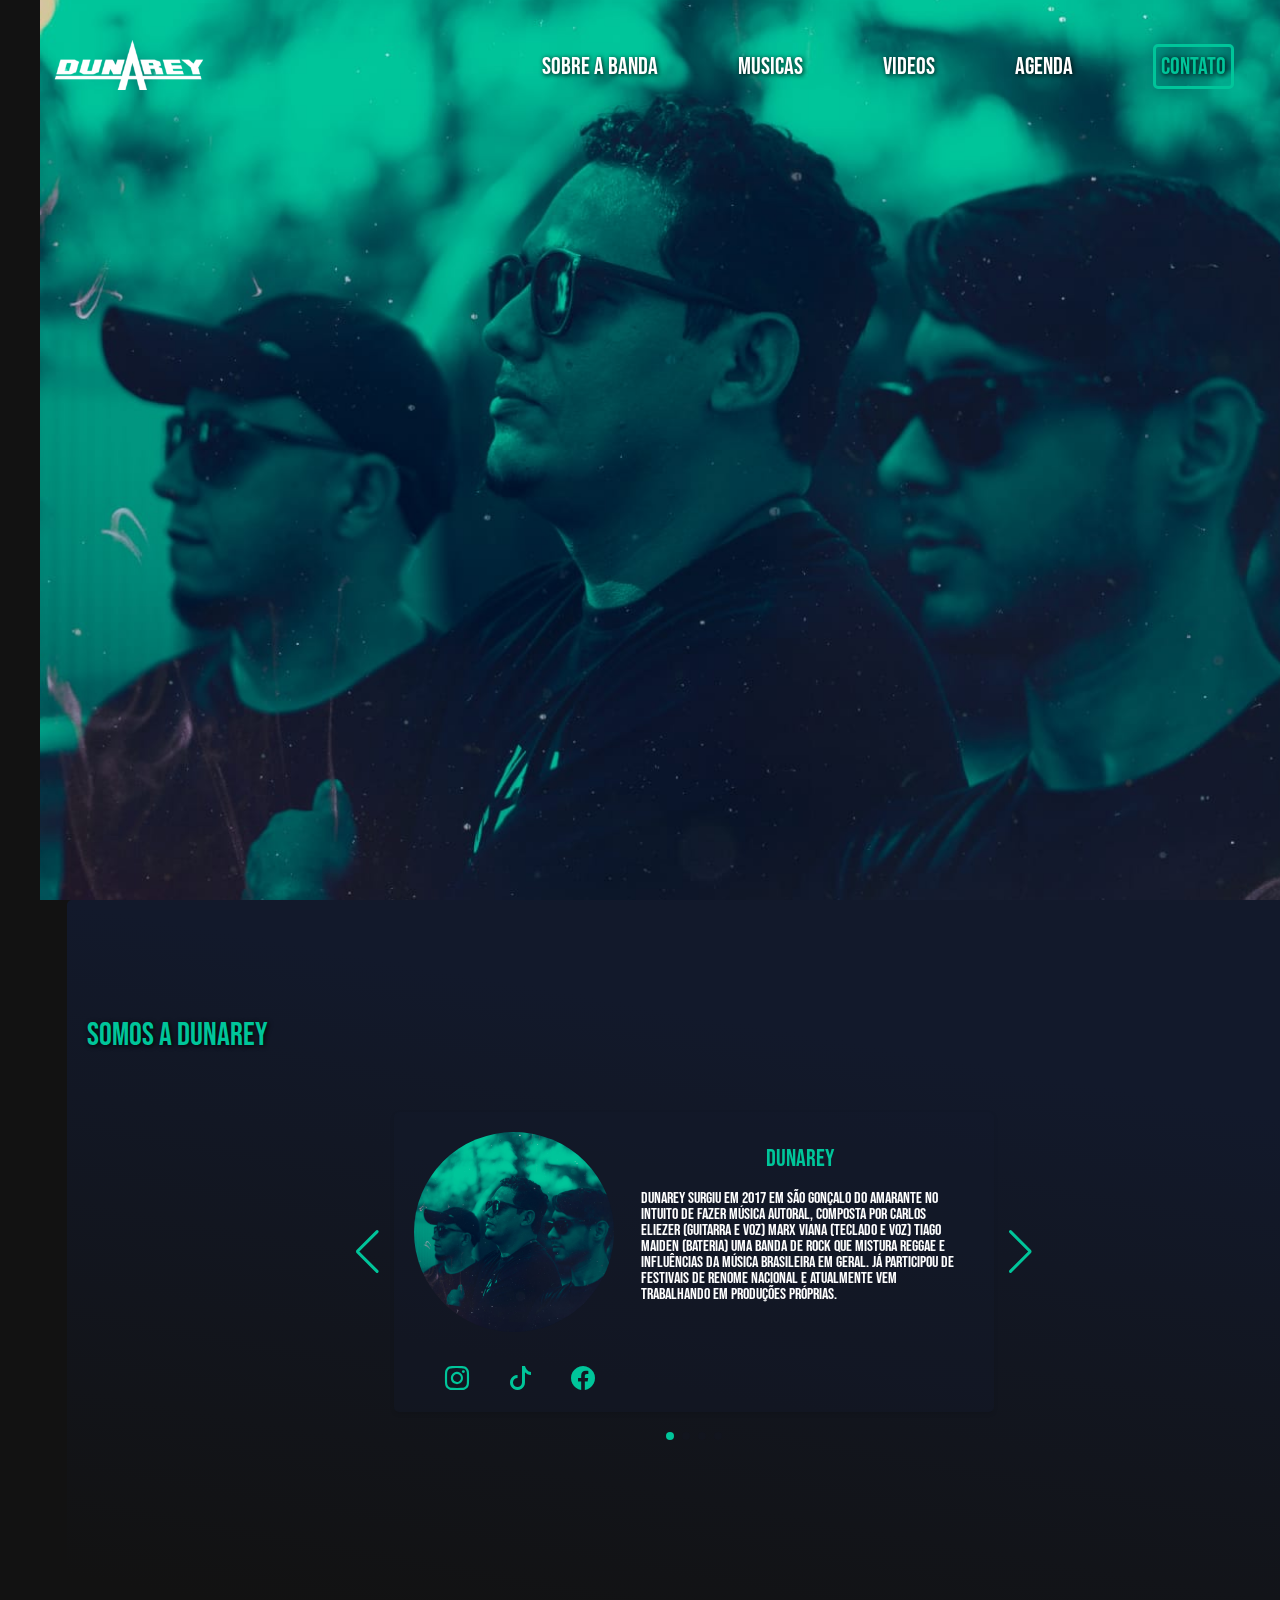
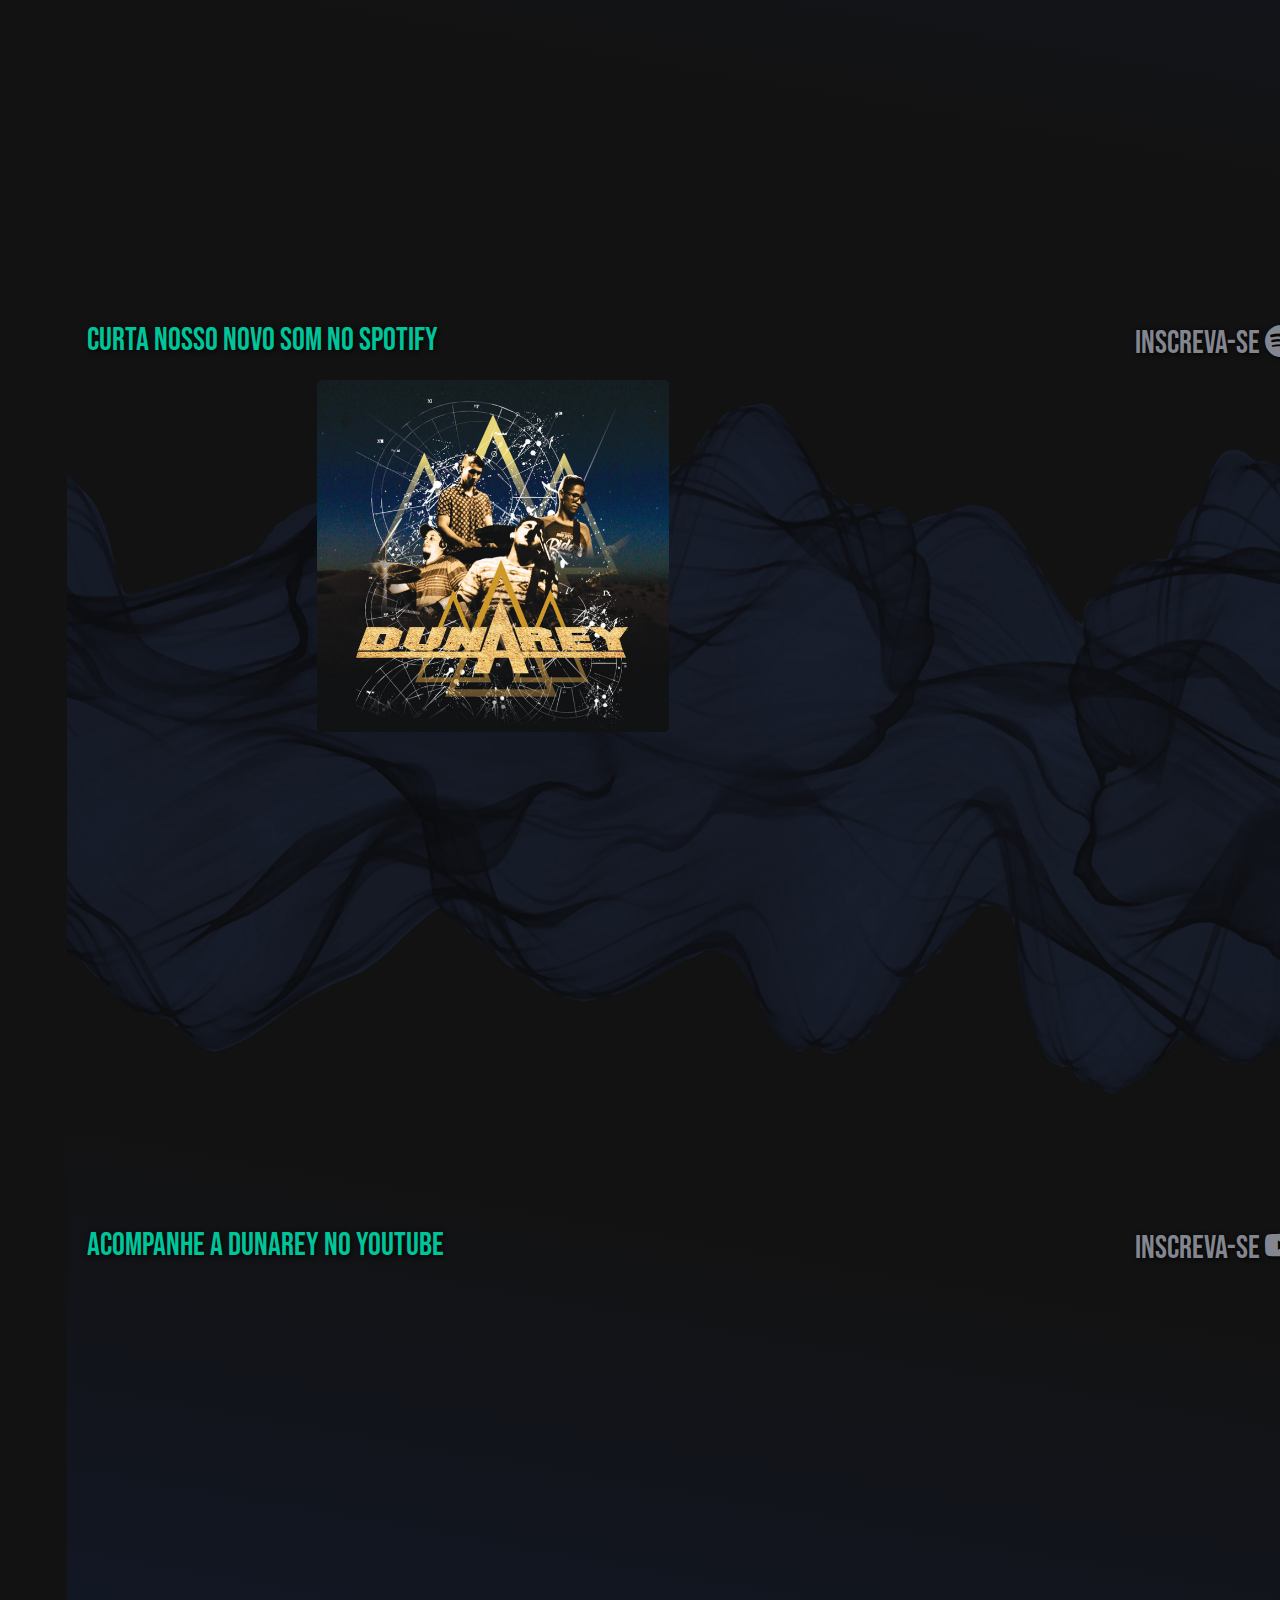
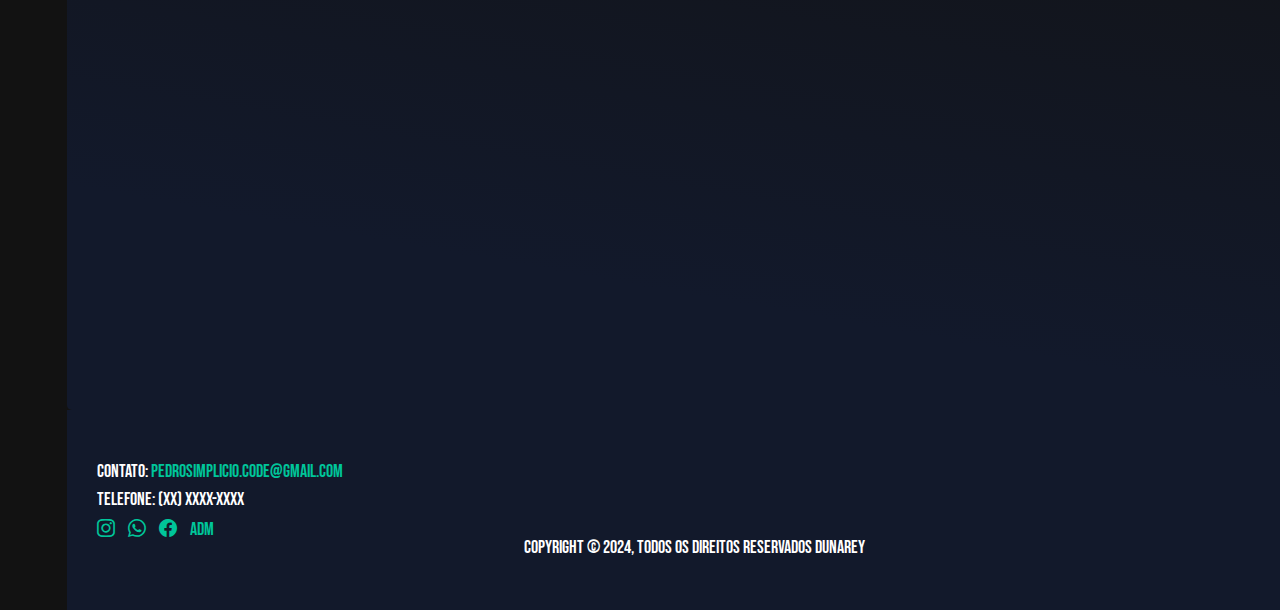
<file: index.html>
<!DOCTYPE html>
<html lang="pt-br">

<head>
    <meta charset="UTF-8">
    <meta name="viewport" content="width=device-width, initial-scale=1.0">
    <title>Dunarey</title>
    <link rel="stylesheet" href="./src/styles/reset.css">
    <link rel="shortcut icon" href="./src/assets/imagens/icone.ico" type="image/x-icon">
    <link rel="preconnect" href="https://fonts.googleapis.com">
    <link rel="preconnect" href="https://fonts.gstatic.com" crossorigin>
    <link
        href="https://fonts.googleapis.com/css2?family=Archivo+Black&family=Bebas+Neue&family=Geologica:wght@100..900&display=swap"
        rel="stylesheet">
    <link rel="stylesheet" href="./src/styles/vars.css">
    <link rel="stylesheet" href="https://cdn.jsdelivr.net/npm/bootstrap-icons@1.11.3/font/bootstrap-icons.min.css">
    <link rel="stylesheet" href="./src/styles/style.css">
    <link rel="stylesheet" href="https://cdn.jsdelivr.net/npm/swiper@11/swiper-bundle.min.css" />
    <link rel="stylesheet" href="src/styles/swiper-bundle.min.css">

</head>

<body>
    <div id="myModal" class="modal">
        <div class="modal-content">
            <span class="close">&times;</span>
            <form action="https://formsubmit.co/ajax/pedrosimplicio.code@gmail.com" method="POST" data-form>
                <label for="nome">Nome</label>
                <input type="text" name="nome" id="nome" placeholder="Digite seu nome" required />
                <label for="email">E-mail</label>
                <input type="email" name="email" id="email" placeholder="Digite seu e-mail" required />
                <label for="mensagem">Mensagem</label>
                <textarea name="mensagem" id="mensagem" placeholder="Deixe sua mensagem aqui" required></textarea>
                <button id="cont" type="submit" data-button>Enviar</button>
            </form>
        </div>
    </div>

    <div class="wrapper">

        <header id="header">

            <nav class="nav">
                <a href="#" class="logo"><img src="src/assets/imagens/logoduna.ico" alt=""></a>
                <button class="hamburger"></button>
                <ul class="nav-list">
                    <li><a id="a" href="#sobreabanda">Sobre a banda</a></li>
                    <li><a id="a" href="#spotify">Musicas</a></li>
                    <li><a id="a" href="#youtube">Videos</a></li>
                    <li><a id="a" href="">Agenda</a></li>
                    <li><a id="contato" class="contato">Contato</a></li>
                </ul>
            </nav>

        </header>



        <div class="banner">
        </div>
        <main>
            <div class="grid_sobre_a_banda">

                <section class="conteudo" id="sobreabanda">

                    <h1 class="title">SOMOS A DUNAREY</h1>

                    <div class="banda">

                        <section class="integrantes mySwiper">
                            <div class="integrantes-container swiper-wrapper">

                                <div class="slide swiper-slide">
                                    <div class="bio-container">
                                        <div class="bio-image">
                                            <img src="src/assets/imagens/banner.jpg" alt="Minha Foto">
                                            <div class="redes">
                                                <a href="https://www.bing.com/ck/a?!&&p=036aeb5f04261f45JmltdHM9MTcxMDg5MjgwMCZpZ3VpZD0wMWZlNjc2ZS1kNzRmLTY4YTUtMmFlNC03NGYwZDYzNjY5ZGQmaW5zaWQ9NTE4Ng&ptn=3&ver=2&hsh=3&fclid=01fe676e-d74f-68a5-2ae4-74f0d63669dd&psq=dunarey+instagram&u=a1aHR0cHM6Ly93d3cuaW5zdGFncmFtLmNvbS9kdW5hcmV5Lw&ntb=1"
                                                    target="_blank" rel="noopener noreferrer"><i
                                                        class="bi bi-instagram"></i></a>
                                                <a href="https://www.tiktok.com/@bandadunarey?_t=8ket5ZrlQcn&_r=1"
                                                    target="_blank" rel="noopener noreferrer"><i
                                                        class="bi bi-tiktok"></i></a>
                                                <a href="https://www.bing.com/ck/a?!&&p=5414de0a95cebdedJmltdHM9MTcxMDg5MjgwMCZpZ3VpZD0wMWZlNjc2ZS1kNzRmLTY4YTUtMmFlNC03NGYwZDYzNjY5ZGQmaW5zaWQ9NTE4OQ&ptn=3&ver=2&hsh=3&fclid=01fe676e-d74f-68a5-2ae4-74f0d63669dd&psq=dunarey+facebook&u=a1aHR0cHM6Ly93d3cuZmFjZWJvb2suY29tL2R1bmFyZXkv&ntb=1"
                                                    target="_blank" rel="noopener noreferrer"><i
                                                        class="bi bi-facebook"></i></a>
                                            </div>
                                        </div>
                                        <div class="bio-text">

                                            <h2>Dunarey</h2>

                                            <p>
                                                Dunarey surgiu em 2017 em São Gonçalo do Amarante no intuito de fazer
                                                música autoral, composta por Carlos Eliezer (Guitarra e voz) Marx Viana
                                                (teclado e voz)
                                                Tiago Maiden (Bateria) uma banda de rock que mistura reggae e
                                                influências da música brasileira em geral. Já participou de festivais de
                                                renome nacional e atualmente vem trabalhando em produções próprias.
                                            </p>
                                        </div>
                                    </div>
                                </div>

                                <div class="slide swiper-slide">
                                    <div class="bio-container">
                                        <div class="bio-image">
                                            <img src="src/assets/imagens/eliezer.png" alt="Minha Foto">
                                            <div class="redes">
                                                <a href="#" target="_blank" rel="noopener noreferrer"><i
                                                        class="bi bi-instagram"></i></a>
                                                <a href="#" target="_blank" rel="noopener noreferrer"><i
                                                        class="bi bi-whatsapp"></i></a>
                                                <a href="#" target="_blank" rel="noopener noreferrer"><i
                                                        class="bi bi-facebook"></i></a>
                                            </div>
                                        </div>
                                        <div class="bio-text">

                                            <h2>Carlos Eliezer</h2>

                                            <p style="overflow-y: auto;
                                            scrollbar-width:thin;
                                            scrollbar-color: var(--color-gren) var(--color-black); padding-right: 15px;">
                                                Lorem ipsum dolor, sit amet consectetur adipisicing elit. Corrupti
                                                magnam ex non id temporibus voluptatum saepe, natus voluptatem officia
                                                error quasi! Repellendus at, mollitia tempore voluptatem deserunt dicta
                                                natus recusandae!
                                                Lorem ipsum dolor sit amet consectetur adipisicing elit. Ducimus ea
                                                voluptates animi impedit labore temporibus repellat explicabo corporis,
                                                magni perspiciatis reprehenderit in quas autem quos, et ab pariatur.
                                                Fugit, nobis.
                                                Lorem ipsum dolor sit amet consectetur adipisicing elit. Incidunt earum
                                                quo explicabo, nostrum quasi molestiae at vel omnis! Non excepturi sunt,
                                                nemo laboriosam necessitatibus voluptas neque. Dolorum laborum obcaecati
                                                magnam.
                                            </p>
                                        </div>
                                    </div>
                                </div>

                                <div class="slide swiper-slide">
                                    <div class="bio-container">
                                        <div class="bio-image">
                                            <img src="src/assets/imagens/eliezer.png" alt="Minha Foto">
                                            <div class="redes">
                                                <a href="#" target="_blank" rel="noopener noreferrer"><i
                                                        class="bi bi-instagram"></i></a>
                                                <a href="#" target="_blank" rel="noopener noreferrer"><i
                                                        class="bi bi-whatsapp"></i></a>
                                                <a href="#" target="_blank" rel="noopener noreferrer"><i
                                                        class="bi bi-facebook"></i></a>
                                            </div>
                                        </div>
                                        <div class="bio-text">

                                            <h2>Marx Viana</h2>

                                            <p style="overflow-y: auto;
                                            scrollbar-width:thin;
                                            scrollbar-color: var(--color-gren) var(--color-black); padding-right: 15px;">
                                                Iniciou na música aos 10 anos de idade, em Fortaleza. Tocando em um
                                                projeto de orquestra escolar. Ao longo do tempo foi amadurecendo na
                                                música e tendo novas influências como o rock, música clássica, reggae e
                                                música brasileira. Levando a criar a primeira banda aos 18 anos, já
                                                morando em São Gonçalo do Amarante, em que deu os primeiros passos se
                                                apresentando nos palcos, e primeira vez no mirante da Taíba, onde logo
                                                mais teria bastante história acontecendo. Logo mais se juntou com Carlos
                                                Eliezer e Tiago Maiden, cada um trazendo uma bagagem musical com
                                                diversas influências formando a banda Dunarey.
                                            </p>
                                        </div>
                                    </div>
                                </div>

                                <div class="slide swiper-slide">
                                    <div class="bio-container">
                                        <div class="bio-image">
                                            <img src="src/assets/imagens/maiden.jpeg" alt="Minha Foto">
                                            <div class="redes">
                                                <a href="#" target="_blank" rel="noopener noreferrer"><i
                                                        class="bi bi-instagram"></i></a>
                                                <a href="#" target="_blank" rel="noopener noreferrer"><i
                                                        class="bi bi-whatsapp"></i></a>
                                                <a href="#" target="_blank" rel="noopener noreferrer"><i
                                                        class="bi bi-facebook"></i></a>
                                            </div>
                                        </div>
                                        <div class="bio-text">

                                            <h2>Tiago Maiden</h2>

                                            <p style="overflow-y: auto;
                                            scrollbar-width:thin;
                                            scrollbar-color: var(--color-gren) var(--color-black); padding-right: 15px;">
                                                Tiago Maiden deu seus primeiros passos musicais aos 10 anos, quando
                                                ingressou na fanfarra da Escola Adelino. Sua paixão pela música só
                                                cresceu a partir daí.
                                                No ano 2000, aos jovens 15 anos, Tiago encontrou sua verdadeira vocação
                                                na bateria ao se juntar à banda de hardcore Caus. Esse foi apenas o
                                                começo de uma jornada musical que o levaria a explorar diferentes
                                                estilos e projetos ao longo dos anos.
                                                Em 2001, ele se uniu à banda Mind Prior, ampliando sua experiência
                                                musical e sua rede de colaborações. Porém, como é comum na vida de
                                                muitos músicos, 2002 e 2003 marcaram um breve hiato em sua carreira,
                                                coincidindo com o fim da banda Sanidade.
                                                Após alguns anos longe dos palcos, Tiago retornou triunfante em 2016,
                                                quando recebeu o convite do vocalista e guitarrista Carlo Eliezer para
                                                integrar a banda Quarto 9. Essa parceria reavivou sua paixão pela música
                                                e o impulsionou a novos horizontes criativos.
                                                Com o fim da Quarto 9, Tiago e seus companheiros de banda deram vida a
                                                um novo projeto: Dunarey. Juntos, eles exploram novos sons, conquistando
                                                audiências e deixando sua marca única no cenário musical.
                                                A trajetória de Tiago Maiden é um testemunho do poder da perseverança e
                                                da paixão pela música, mostrando que, mesmo diante de desafios, o amor
                                                pela arte sempre prevalece.
                                            </p>
                                        </div>
                                    </div>
                                </div>

                            </div>
                            <div class="swiper-button-next nb nv"></div>
                            <div class="swiper-button-prev nb nv"></div>
                            <div class="swiper-pagination nb sp"></div>
                        </section>
                    </div>

                </section>

            </div>



            <div class="grid_midia">

                <section class="spotify" id="spotify">

                    <h1 class="title">CURTA NOSSO NOVO SOM NO SPOTIFY <a
                            href="https://open.spotify.com/intl-pt/artist/4Kg5o9LtO5ju6FfPdGDyPA?si=MG511riHSP-Q8XbzExV2Jg"
                            target="_blank" rel="noopener noreferrer" id="subscribe">INSCREVA-SE <i
                                class="bi bi-spotify"></i></a></h1>

                    <div class="widget">

                        <div><img src="src/assets/imagens/clar.png" alt=""></div>
                        <div class="musica"><iframe style="border-radius:5px"
                                src="https://open.spotify.com/embed/track/0hvhE58vyfprKQ1pdx95dF?utm_source=generator"
                                width="352px" height="352" frameBorder="0" allowfullscreen=""
                                allow="autoplay; clipboard-write; encrypted-media; fullscreen; picture-in-picture"
                                loading="lazy"></iframe></div>
                    </div>

                </section>


                <section class="youtube" id="youtube">

                    <h1 class="title">ACOMPANHE A DUNAREY NO YOUTUBE <a href="http://www.youtube.com/@dunarey4583"
                            target="_blank" rel="noopener noreferrer" id="subscribe">INSCREVA-SE <i
                                class="bi bi-youtube"></i></a></h1>



                    <div class="widget">

                        <iframe style="border-radius:5px"
                            src="https://www.youtube.com/embed/pMG2vr_gyWc?si=_Wmw0Yk9nyi-uAab"
                            title="YouTube video player" frameborder="0"
                            allow="accelerometer; autoplay; clipboard-write; encrypted-media; gyroscope; picture-in-picture; web-share"
                            referrerpolicy="strict-origin-when-cross-origin" allowfullscreen></iframe>

                            <iframe style="border-radius:5px"
                            src="https://www.youtube.com/embed/dcjdtMVhu1w?si=nH8YnkjcLwCTjzkH"
                            title="YouTube video player" frameborder="0"
                            allow="accelerometer; autoplay; clipboard-write; encrypted-media; gyroscope; picture-in-picture; web-share"
                            referrerpolicy="strict-origin-when-cross-origin" allowfullscreen></iframe>

                            <iframe style="border-radius:5px"
                            src="https://www.youtube.com/embed/pMG2vr_gyWc?si=lY3KrAeHTu8E7Hm8"
                            title="YouTube video player" frameborder="0"
                            allow="accelerometer; autoplay; clipboard-write; encrypted-media; gyroscope; picture-in-picture; web-share"
                            referrerpolicy="strict-origin-when-cross-origin" allowfullscreen></iframe>

                            <iframe style="border-radius:5px"
                            src="https://www.youtube.com/embed/WLuUvwnmCJ8?si=8W2wXdmAMWx2Y75h"
                            title="YouTube video player" frameborder="0"
                            allow="accelerometer; autoplay; clipboard-write; encrypted-media; gyroscope; picture-in-picture; web-share"
                            referrerpolicy="strict-origin-when-cross-origin" allowfullscreen></iframe>

                    </div>

                </section>

                <footer>
                    <div class="contatos">
                        <h2>Contato: <a href="mailto:pedrosimplicio.code@gmail.com">pedrosimplicio.code@gmail.com</a>
                        </h2>
                        <h2>Telefone: (XX) XXXX-XXXX</h2>
                        <div class="redes">
                            <a href="#" target="_blank" rel="noopener noreferrer"><i class="bi bi-instagram"></i></a>
                            <a href="#" target="_blank" rel="noopener noreferrer"><i class="bi bi-whatsapp"></i></a>
                            <a href="#" target="_blank" rel="noopener noreferrer"><i class="bi bi-facebook"></i></a>
                            <a href="login.html" id="adm">ADM</a>
                        </div>
                    </div>
                    <div>
                        <h2>Copyright © 2024, Todos os direitos Reservados Dunarey</h2>
                    </div>
                </footer>

            </div>


        </main>



    </div>



    <script src="swiper-bundle.min.js"></script>
    <script src="script.js"></script>

</body>

</html>
</file>
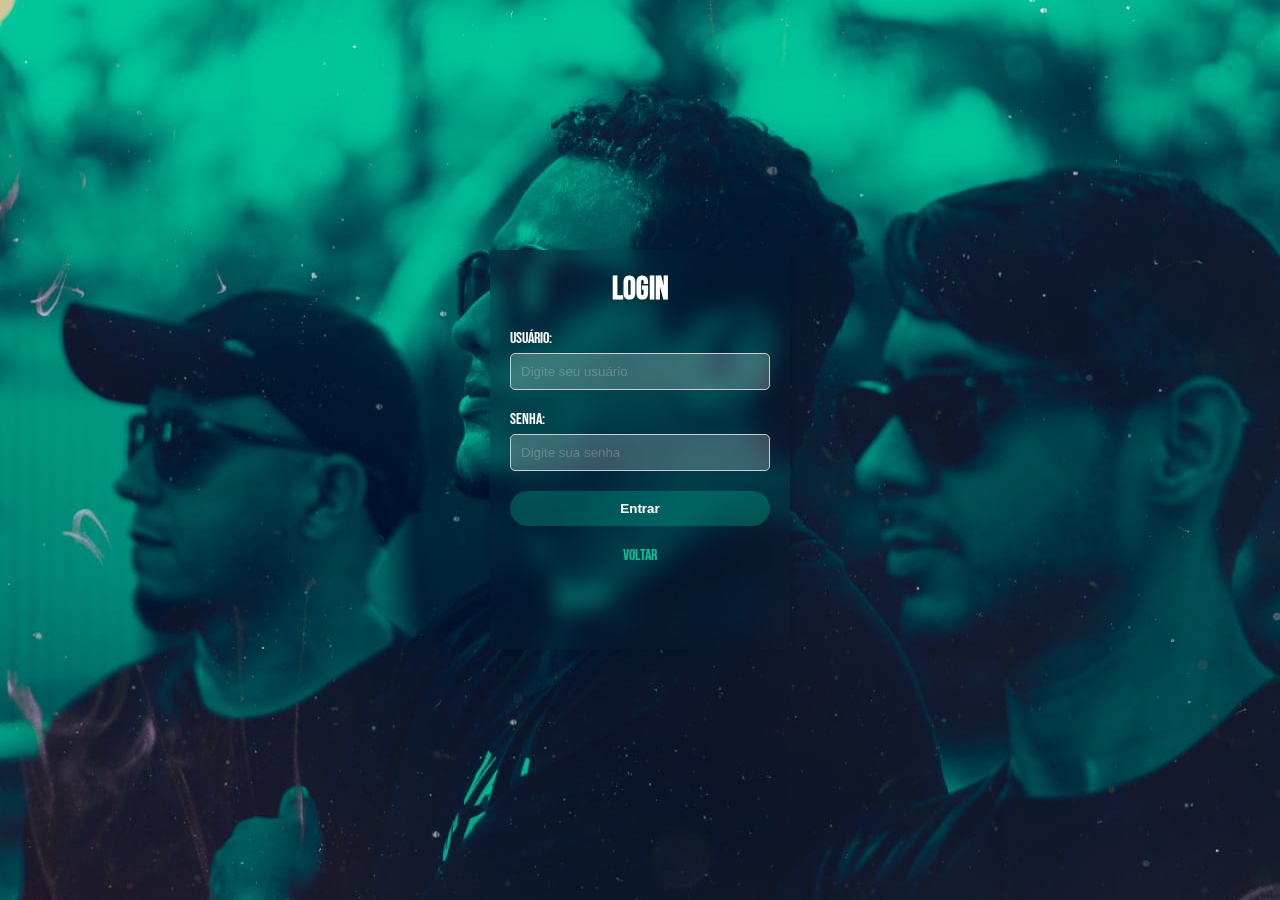
<file: login.html>
<!DOCTYPE html>
<html lang="pt-br">

<head>
    <meta charset="UTF-8">
    <meta name="viewport" content="width=device-width, initial-scale=1.0">
    <title>Login Dunarey</title>
    <link rel="shortcut icon" href="./src/assets/imagens/icone.ico" type="image/x-icon">
    <link rel="preconnect" href="https://fonts.googleapis.com">
    <link rel="preconnect" href="https://fonts.gstatic.com" crossorigin>
    <link
        href="https://fonts.googleapis.com/css2?family=Archivo+Black&family=Bebas+Neue&family=Geologica:wght@100..900&display=swap"
        rel="stylesheet">
    <link rel="stylesheet" href="./src/styles/vars.css">
    <link rel="stylesheet" href="src/styles/style_cud.css">
    <link rel="stylesheet" href="https://cdn.jsdelivr.net/npm/bootstrap-icons@1.11.3/font/bootstrap-icons.min.css">
</head>

<body>
    <div class="login-container">
        <h1>Login</h1>
        <form action="#">
            <div class="form-group">
                <label for="username">Usuário:</label>
                <input type="text" id="username" name="username" placeholder="Digite seu usuário" required>
            </div>
            <div class="form-group">
                <label for="password">Senha:</label>
                <input type="password" id="password" name="password" placeholder="Digite sua senha" required>
            </div>
            <div class="form-group">
                <button type="submit">Entrar</button>
            </div>
        </form>
        <a href="index.html">Voltar</a>
    </div>
</body>

</html>
</file>
<file: src/styles/vars.css>
:root {

    

    --font-bebas-neue:'Bebas Neue', sans-serif;

    --color-black: #12192b;

    --color-gren: #00c59a;


}
</file>
<file: src/styles/style.css>
* {
   margin: 0;
   padding: 0;
   box-sizing: border-box;
   scrollbar-color: var(--color-gren) var(--color-black);
}

body {
   font-family: var(--font-bebas-neue);
   background-color: #121212;
   overflow-x: hidden;
}

.modal {
   display: none;
   position: fixed;
   z-index: 1000;
   margin-top: 80px;
   left: 0;
   top: 0;
   width: 100%;
   height: 100%;
}

.modal-content {
   background-color: transparent;
   margin: auto;
   padding: 20px;
   width: 40%;
   border-radius: 5px;
   backdrop-filter: blur(10px);
}

.close {
   color: #bbb;
   float: right;
   font-size: 50px;
   font-weight:800;
}

.close:hover,
.close:focus {
   color: #c45660;
   text-decoration: none;
   cursor: pointer;
}

form {
   width: 100%;
   max-width: 30rem;
}

label,
input,
textarea,
button {
   display: block;
}

input,
textarea {
   background-color: #ffffff37;
}

input,
textarea,
#cont {
   width: 100%;
   padding: 1.25rem;
   font-weight: 700;
}

input,
textarea {
   margin-bottom: 1rem;
   border: 0.125rem solid transparent;
   border-radius: 5px;
   transition: border-color 0.3s, box-shadow 0.3s;
}

input:hover,
input:focus,
textarea:hover,
textarea:focus {
   outline: none;
   box-shadow: 0 0 0 0.1rem var(--color-gren);
}

label {
   margin-bottom: 0.5rem;
   color: #fff;
}

textarea {
   min-height: 8rem;
   resize: vertical;
}

#cont {
   border: none;
   border-radius: 99px;
   color: #fff;
   background-color: #00c59a49;
   cursor: pointer;
   transition: 0.3s;
}

#cont:hover,
#cont:focus {
   outline: none;
   background-color: #00c59a;
}

#cont:disabled {
   cursor: not-allowed;
   background: #00c59a49;
}

::placeholder {
   color: #ffffff37;
}

.success,
.error {
   text-align: center;
}

.success {
   color: var(--color-black);
}

.error {
   color: tomato;
}

@media (max-width: 750px) {
   .modal-content {

      width: 90%;

   }
}

.wrapper {
   display: grid;
   grid-template-areas:
      "header"
      "main"

   ;
   grid-template-columns: 1fr;
   height: 300vh;
   margin: 0 auto;
   max-width: 1200px;

   @media (min-width: 48em) {
      grid-gap: 0;
      grid-template-columns: repeat(6, 1fr);
      grid-template-rows: .5fr 5fr;
      grid-template-areas:
         "header header header header header header"
         "main   main   main   main   main   main  "
      ;
   }

}

header {
   z-index: 500;
   width: 98vw;
   grid-area: header;
   padding: 40px 10px;
   position: fixed;
   margin-top: 0px !important;
   transition: .1s;


}

header.rolagem {
   background-color: #121212;
   padding: 10px 10px;
}

header.rolagem a {
   color: #84868f;
}




.nav {
   width: 100%;
   display: flex;
   justify-content: space-between;
   align-items: center;
}

.nav-list {
   display: flex;
   gap: 80px;
   list-style: none;
   align-items: center;

}

.nav-list a {
   font-size: x-large;
   color: #fff;
   text-decoration: none;
   position: relative;
   text-shadow: 1px 1px 5px rgb(0, 0, 0);

}

.nav-list #a:hover {
   color: var(--color-gren);
}

.nav-list #a::after {
   content: "";
   position: absolute;
   left: 0;
   bottom: -2px;
   width: 0%;
   height: 4px;
   background-color: var(--color-gren);
   transition: .6s ease-in-out;
}

.nav-list #a:hover::after {
   width: 100%;
   color: var(--color-gren);
}

.nav img {
   position: relative;
   height: 50px;
}



.hamburger {
   display: none;
   border: none;
   background: none;
   border-top: 3px solid #fff;
   cursor: pointer;
}

.hamburger::after,
.hamburger::before {
   content: " ";
   display: block;
   width: 30px;
   height: 3px;
   background: #fff;
   margin-top: 5px;
   position: relative;
   transition: 0.3s;
}

#contato {
   padding: 5px;
   background: transparent;
   width: 100px;
   height: 48px;
   color: var(--color-gren);
   font-size: x-large;
   border-radius: 5px;
   border: 3px solid var(--color-gren);
   cursor: pointer;
   transition: all 0.3s ease-in-out;
   margin-right: 50px;
}

#contato:hover {
   box-shadow: 0 0 15px var(--color-gren), inset 0 0 15px var(--color-gren);
   text-shadow: 0 0 15px var(--color-gren);
}

main {
   grid-area: main;
   margin: auto;
   background-color: #121212;
}


@media (max-width: 750px) {
   .hamburger {
      display: block;
      z-index: 1;
   }

   #contato {
      margin-right: 0;
   }

   .nav-list {
      position: fixed;
      top: 0;
      left: 0;
      width: 100vw;
      height: 100vh;
      padding-top: 10vh;
      padding-bottom: 20vh;
      background: var(--color-black);
      clip-path: circle(100px at 180% -50%);
      transition: 1s ease-out;

      flex-direction: column;
      justify-content: space-around;
      align-items: center;
      gap: 0;

      pointer-events: none;
   }


   .nav-list a {
      opacity: 0;
   }
   


   .nav-list li:nth-child(1) a {
      transition: 0.5s 0.2s;
   }

   .nav-list li:nth-child(2) a {
      transition: 0.5s 0.4s;
   }

   .nav-list li:nth-child(3) a {
      transition: 0.5s 0.6s;
   }

   .nav-list li:nth-child(4) a {
      transition: 0.5s 0.8s;
   }

   .nav-list li:nth-child(5) a {
      transition: 0.5s 0.10s;
   }

   .nav-list li:nth-child(5) a {
      transition: 0.5s 0.12s;
   }

   .nav.active .nav-list {
      clip-path: circle(1500px at 180% -50%);
      pointer-events: all;
   }

   .nav.active .nav-list a {
      opacity: 1;
   }

   .nav.active .hamburger {
      position: fixed;
      top: 55px;
      right: 16px;
      border-top-color: transparent;
   }

   .nav.active .hamburger::before {
      transform: rotate(135deg);
   }

   .nav.active .hamburger::after {
      transform: rotate(-135deg);
      top: -7px;
   }
}


.banner {
   margin: auto;
   height: 100vh;
   width: 98vw;
   background-image: url(../assets/imagens/banner.jpg);
   background-position: center;
   background-repeat: no-repeat;
   background-size: cover;
   display: flex;
   justify-content: center;
}

@media (max-width: 750px) {
   header .rolagem {
      width: 100vw;
   }

   .banner {
      width: 100vw;
      height: 100vh;
      background-position: center;
      background-repeat: no-repeat;
      background-size: cover;
   }
}

.banner h1 {
   color: #00c59a3d;
   font-size: 200px;
   margin-top: 410px;
   margin-bottom: 0;
}

.banner span {
   color: #c4565f3c;
}

.grid_sobre_a_banda {
   display: grid;
   grid-template-areas:
      "header"
      "title"
      "conteudo"
   ;
   grid-template-columns: 1fr;
   grid-template-rows: .3fr .1fr 1fr;
   height: 100vh;
   width: 100%;
   max-width: 1200px;

   @media (min-width: 48em) {
      grid-template-columns: .1fr 1fr 1fr 1fr;
      grid-template-rows: .3fr .1fr 1fr;
      grid-template-areas:
         "header header header header"
         "title title title title"
         "conteudo conteudo conteudo conteudo"
      ;
   }

}

header {
   grid-area: header;
}

.grid_sobre_a_banda .conteudo {
   grid-area: conteudo;
   height: 100vh;
   width: 98vw;
   padding: 20px;
   padding-top: 120px;
   background: rgb(18, 25, 43);
   background: linear-gradient(190deg, rgba(18, 25, 43, 1) 20%, rgba(18, 18, 18, 1) 80%);
   border-radius: 5px;


}

.grid_sobre_a_banda .title {
   grid-area: title;
   width: 100%;
   font-size: xx-large;
   color: var(--color-gren);
   text-shadow: 1px 1px 5px rgb(0, 0, 0);
}

.banda {
   width: 100%;
   display: flex;
   justify-content: center;
   align-items: center;

}

.integrantes {
   grid-area: conteudo;
   position: relative;
   width: 700px;
   height: 400px;
   margin: auto;
   overflow: hidden;
}

.integrantes .nb {
   color: var(--color-gren);
   --swiper-pagination-color: var(--color-gren);
   --swiper-pagination-bullet-inactive-color: var(--color-black);
}



.integrantes .slide {
   padding: 60px 20px;
   width: 700px;
   height: 400px;
   margin: auto;
}

.bio-container {
   display: flex;
   background-color: #12192b63;
   width: 600px;
   height: 300px;
   box-shadow: 0 2px 4px rgba(0, 0, 0, 0.1);
   border-radius: 5px;
   padding: 20px;
   margin: auto;
   padding: 20px;
}

.bio-image {
   flex: 2;
}

.bio-image .redes {
   display: flex;
   align-items: center;
   justify-content: space-between;
   width: 150px;
   margin: auto;
}

.bio-image .redes a {
   margin-top: 30px;
   text-decoration: none;
   color: var(--color-gren);
   font-size: x-large;
}

.bio-image .redes a:hover {
   color: #c45660
}

.bio-image img {
   width: 200px;
   height: 200px;
   border-radius: 50%;
}

.bio-text {
   flex: 3;
   height: 250px;
   display: flex;
   align-items: center;
   flex-direction: column;
   justify-content: start;
   width: 300px;
   padding: 15px;
   text-align: left;
}

.bio-text h2 {
   color: var(--color-gren);
   margin-bottom: 20px;
   font-size: x-large;

}

.bio-text p {
   color: #fff;
   word-wrap: break-word;
   line-height: 1.0;

}

@media (max-width: 750px) {

   .bio-image .redes a {
      margin-top: 10px;
   }

   .bio-image img {
      height: 180px;
      width: 180px;
   }

   .grid_sobre_a_banda .title {
   }

   .grid_sobre_a_banda {
      display: flex;
      height: 110vh;
   }

   .grid_sobre_a_banda .conteudo {
      height: 80vh;
      width: 100vw;
      justify-content: top;
      padding-top: 90px;
      align-items: center;

   }

   .bio-container {
      height: 70vh;
      width: 80vw;
      flex-direction: column;
      justify-content: center;
      align-items: center;
      padding: 20px;

   }

   .integrantes {
      height: 80vh;
      width: 100vw;

   }

   .integrantes .slide {
      height: 60vh;
      justify-content: top;
      align-items: center;
      padding-top: 0;

   }

   .integrantes .nv {
      display: none;
   }

   
   .bio-text {
      width: 80vw;
      height: 60vw;
   }

   .bio-text p {
      padding: 5px;
   }

}

.grid_midia {
   display: grid;
   grid-template-areas:
      "header"
      "title"
      "spotify"
      "youtube"
      "footer"
   ;
   height: 100vh;
   width: 100%;
   grid-template-rows: .1fr .1fr 1fr 1fr .1fr;
   grid-template-columns: 1fr;
   max-width: 1200px;

   @media (min-width: 48em) {
      grid-template-columns: .1fr 1fr 1fr 1fr;
      grid-template-rows: .1fr .1fr 1fr 1fr .1fr;
      grid-template-areas:
         "header header header header"
         "title title title title"
         "spotify spotify spotify spotify"
         "youtube youtube youtube youtube"
         "footer footer footer footer"
      ;
   }

}



.grid_midia .header {
   grid-area: header;
}

.grid_midia .spotify {
   grid-area: spotify;
   margin: auto;
   margin-top: 5px;
   height: 100vh;
   width: 98vw;
   padding: 20px;
   padding-top: 120px;
   background-image: url(../assets/imagens/dunas.png);
   background-repeat: no-repeat;
   background-size: cover;
   background-position: bottom;
   border-radius: 5px;

}

.grid_midia .youtube {
   grid-area: youtube;
   margin: auto;
   margin-top: 5px;
   height: 100vh;
   width: 98vw;
   padding: 20px;
   padding-top: 120px;
   background: rgb(18, 18, 18);
   background: linear-gradient(190deg, rgba(18, 18, 18, 1) 20%, rgba(18, 25, 43, 1) 80%);
   border-radius: 5px;

}

.grid_midia .widget {
   display: flex;
   justify-content: center;
}

.grid_midia .spotify .widget {
   width: 100%;
   margin: auto;
   margin-top: 20px;
   display: grid;
   grid-template-columns: repeat(2, .3fr);
   justify-items: center;
   align-items: center;
   grid-column-gap: 50px;

}

.grid_midia .spotify .widget img {
   height: 352px;
   width: 352px;
   border-radius: 5px;
}

.grid_midia .youtube .widget {
   width: 100%;
   display: grid;
   grid-template-columns: repeat(2, .3fr);
   grid-template-rows: repeat(2, 1fr);
   grid-gap: 10px;
   grid-column-gap: 50px;
   justify-items: center;
   align-items: center;

}

.grid_midia .youtube .widget iframe {
   width: 350px;
   height: 197px
}

.grid_midia .title {
   grid-area: title;
   width: 100%;
   margin: auto;
   margin-bottom: 20px;
   font-size: xx-large;
   color: var(--color-gren);
   text-shadow: 1px 1px 5px rgb(0, 0, 0);
   display: flex;
   justify-content: space-between;
   align-content: center;
}

.grid_midia #subscribe {
   color: #84868f;
   font-size: xx-large;
   cursor: pointer;
   margin-right: 5px;
   text-decoration: none;

}

.grid_midia a:hover {
   color: #c45660;
}

.grid_midia a::after {
   content: "";
   position: absolute;
   left: 0;
   bottom: -2px;
   width: 0%;
   height: 4px;
   background-color: #c45660;
   transition: .6s ease-in-out;
}

.grid_midia a:hover::after {
   width: 100%;
   color: #c45660;
}

.grid_midia footer {
   grid-area: footer;
   height: 200px;
   width: 100%;
   display: flex;
   align-items: center;
   justify-content: center;
   flex-direction: column;
   color: #fff;
   background-color: var(--color-black);
   font-size: large;
}

.grid_midia footer .contatos {
   align-self: self-start;
   margin-left: 30px;

}

.grid_midia footer .contatos h2 {
   margin-bottom: 10px;
}

.grid_midia footer .contatos .redes a {
   margin-right: 10px;
}

.grid_midia footer a {
   color: var(--color-gren);
   cursor: pointer;
   text-decoration: none;
   margin-bottom: 20px;
}

@media (max-width: 750px) {

   .grid_midia .spotify .widget img {
      width: 70vw;
      height: 70vw;
      border-radius: 50%;
      margin-bottom: 5px;
   }

   .grid_midia .spotify .widget .musica iframe {
      width: 80vw;
      height: 80vw;
      margin: 50px auto;

   }

   .grid_midia .youtube .widget iframe {
      width: 80vw;
   }

   .grid_midia .spotify {
      width: 100vw;
      padding-top: 90px;
      height: 130vh;
      background-size: cover;
      background-position: center;
      background-color: #121212;
   }

   .grid_midia .youtube {
      padding-top: 90px;
      width: 100vw;
      height: 160vh;
      margin-top: 0;
   }

   .grid_midia .title {
      flex-direction: column;
   }

   .grid_midia .spotify .widget {
      display: flex;
      flex-direction: column;
      align-items: center;

   }

   .grid_midia .youtube .widget {
      display: flex;
      flex-direction: column;
      justify-content: center;
      align-items: center;
   }

   footer {
      display: flex;
      flex-direction: column;
      justify-content: center;
      align-items: center;
      text-align: center;
      height: 20vh;
      margin: auto;

   }

   .grid_midia footer .contatos {
      align-self: center;
      margin-left: 0;

   }

   footer h2 {
      margin-top: 10px;
   }
}
</file>
<file: src/styles/style_cud.css>
* {
    margin: 0;
    padding: 0;
    box-sizing: border-box;
    scrollbar-width:auto;
    scrollbar-color: var(--color-gren) #121212;
 }
 
 body {
    font-family: var(--font-bebas-neue);
    background-image: url(../assets/imagens/banner.jpg);
    background-position: center;
    background-repeat: no-repeat;
    background-size: cover;
    display: flex;
    justify-content: center;
    align-items: center;
    height: 100vh;
 }

 .login-container {
    background-color: transparent;
    border-radius: 5px;
    box-shadow: 0 2px 4px rgba(0, 0, 0, 0.1);
    padding: 20px;
    width: 300px;
    height: 400px;
    backdrop-filter: blur(10px);
}

::placeholder {
    color: #ffffff37;
 }

.login-container h1 {
    text-align: center;
    margin-bottom: 20px;
    color: #ffffff;
}

.form-group {
    margin-bottom: 20px;
}

.form-group label {
    display: block;
    margin-bottom: 5px;
    color: #fff;
}

.form-group input {
    width: 100%;
    padding: 10px;
    border: 1px solid #ccc;
    border-radius: 5px;
    background-color: #ffffff37;

}

.form-group button {
    width: 100%;
    padding: 10px;
    background-color: #00c59a49;
    color: #ffffff;
    border: none;
    border-radius: 99px;
    cursor: pointer;
    transition: 0.3s;
    font-weight: 700;

}

.form-group button:hover {
    background-color: #00c59a;
}
.login-container a {
    width: 150px;
    margin: auto;
    text-decoration: none;
    color: var(--color-gren);
    width: 100%;
    display: flex;
    justify-content: center;
    align-items: center;
}
</file>
